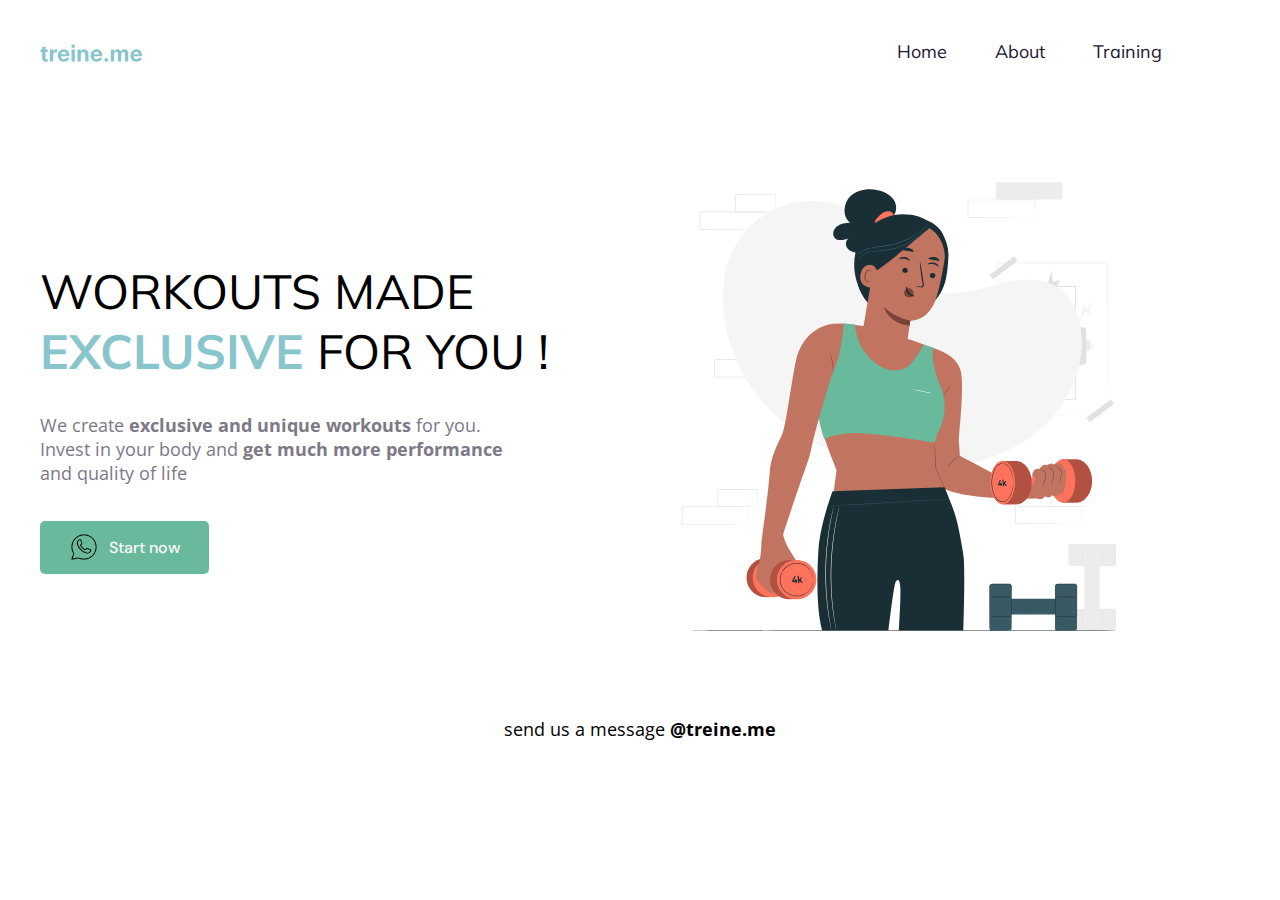
<file: index.html>
<!DOCTYPE html>
<html lang="en">
<head>
    <meta charset="UTF-8">
    <meta name="viewport" content="width=device-width, initial-scale=1.0">
    <title>Treine-aqui</title>
    <link rel="stylesheet" href="style.css">
</head>
<body>
    <header class="cabecalho">
        <img class="cabecalho_image"  src="/img/Logo.svg" alt="Logo da empresa Treine-aqui">
        <nav class="cabecalho_menu">
            <a class="cabecalho_menu_link" href="/index.html">Home<span></span></a>
            <a class="cabecalho_menu_link" href="">About<span></span></a>
            <a class="cabecalho_menu_link" href="">Training<span></span></a>

        </nav>
    </header>
    <main class="hero">
        <section>
            <h1>WORKOUTS MADE <br><span>EXCLUSIVE</span> FOR YOU !</h1>
            <p class="hero_texto">We create <strong>exclusive and unique workouts</strong> for you. <br>
            Invest in your body and <strong>get much more performance</strong><br>
            and quality of life</p>
            <br>
            <div>
                <a class="hero_link" href="" > <img src="/img/whatsapp.png" width="30px"  alt="">Start now</a>
            </div>
        </section>
        <img class="hero_conteudo_image"  src="/img/fitness-jump.svg" alt="Imagem de uma pessoa treinando">
    </main>
    <footer class="rodape">
        <p class="rodape_texto">send us a message <strong>@treine.me</strong></p>
    </footer>
</body>
</html>
</file>
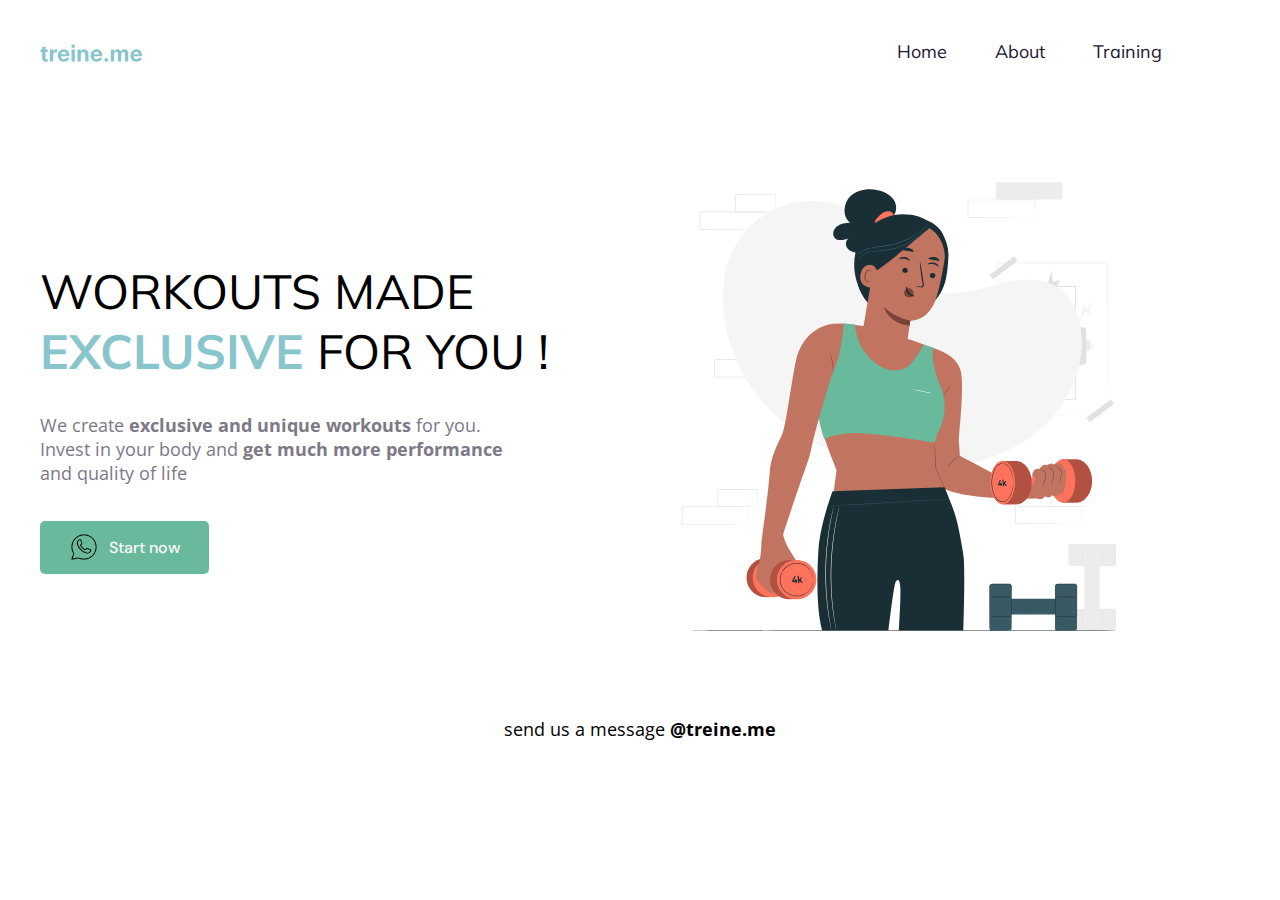
<file: home.html>
<!DOCTYPE html>
<html lang="en">
<head>
    <meta charset="UTF-8">
    <meta name="viewport" content="width=device-width, initial-scale=1.0">
    <title>Treine-aqui</title>
    <link rel="stylesheet" href="style.css">
</head>
<body>
    <header class="cabecalho">
        <img class="cabecalho_image"  src="/img/Logo.svg" alt="Logo da empresa Treine-aqui">
        <nav class="cabecalho_menu">
            <a class="cabecalho_menu_link" href="/Exercicios_Praticos/Project_Figma/home.html">Home</a>
            <a class="cabecalho_menu_link" href="/Exercicios_Praticos/Project_Figma/about.html">About</a>
            <a class="cabecalho_menu_link" href="/Exercicios_Praticos/Project_Figma/training.html">Training</a>

        </nav>
    </header>
    <main class="hero">
        <section>
            <h1>WORKOUTS MADE <br><span>EXCLUSIVE</span> FOR YOU !</h1>
            <p class="hero_texto">We create <strong>exclusive and unique workouts</strong> for you. <br>
            Invest in your body and <strong>get much more performance</strong><br>
            and quality of life</p>
            <br>
            <div>
                <a class="hero_link" href="" > <img src="/img/whatsapp.png" width="30px"  alt="">Start now</a>
            </div>
        </section>
        <img class="hero_conteudo_image"  src="/img/fitness-jump.svg" alt="Imagem de uma pessoa treinando">
    </main>
    <footer class="rodape">
        <p class="rodape_texto">send us a message <strong>@treine.me</strong></p>
    </footer>
</body>
</html>
</file>
<file: style.css>
@import url('https://fonts.googleapis.com/css2?family=DM+Sans:ital,opsz,wght@0,9..40,100..1000;1,9..40,100..1000&family=Mulish:ital,wght@0,700;1,700&family=Open+Sans:ital,wght@0,300..800;1,300..800&display=swap');

* {
    
    opacity: 100%;
}

body{
    margin: 0;
    padding: 0;
    box-sizing: border-box;
    height: 100vh;
    background-color: var(--backgroud--1);
    color: black;

}
.cabecalho{
    margin: 2.5rem;
    display: inline-flex;
    color: #1F1534;  
    justify-content: space-between; 
    gap: 46.87rem;
}

.cabecalho_image{
    display: flex;
    

}
.cabecalho_menu{
    display: flex;
    gap: 3rem;
    transition: -0.04px;
}

.cabecalho_menu_link{
    text-decoration: none;
    font-family: "Mulish", serif;
    font-size: 1.125rem;
    text-decoration: none;
    color: #1F1534;
}

.cabecalho_menu a:hover,
.cabecalho_menu a.active{
    color: #89C5CC;
}

.cabecalho_menu a span {
    position: absolute;
    top: 0;
    left: 0;
    width: 100%;
    height: 100%;
    background: #333;
    border-radius: 30px;
    z-index: -1;
    transform: scale(0);
    opacity: 0;
    transition: .5s;
}

.cabecalho_menu a:hover span,
.cabecalho_menu a.active span {
    transform: scale(1);
}


.hero{
    margin: 2.5rem;
    display: flex;
    align-items: center;
    color: #000000;
    gap: 6.25rem;

}
.hero h1{
    font-family: "Mulish", sans-serif;
    font-weight: 400;
    color: #000000;
    font-size: 3rem;


}
.hero h1 span{
    font-family: "Mulish", sans-serif;
    font-weight: 700;
    font-size: 3rem;
    color: #89C5CC;
}
.hero_texto{
    font-family: "Open Sans", serif;
    font-weight: 400;
    font-size: 1.125rem;
    color: #7D7987;
}


.hero_link{
    display: flex;
    align-items: center;
    justify-content: center;
    width: 10.5625rem;
    height: 3.3125rem;
    font-family: "DM Sans", serif;
    font-weight: 500;
    font-size: 1rem;
    text-decoration: none;
    gap: 0.625rem;
    border-radius: 0.3125rem;
    background-color: #69B99D;
    color: #F9F9F9;
}

.hero_conteudo_image{
    gap: 37.5rem;
}

.rodape{
    display: flex;
    align-items: center;
    justify-content: center;
    font-family: "Open Sans", serif;
    font-weight: 400;
    font-size: 1.125rem;
    color: #000000;
}
</file>
